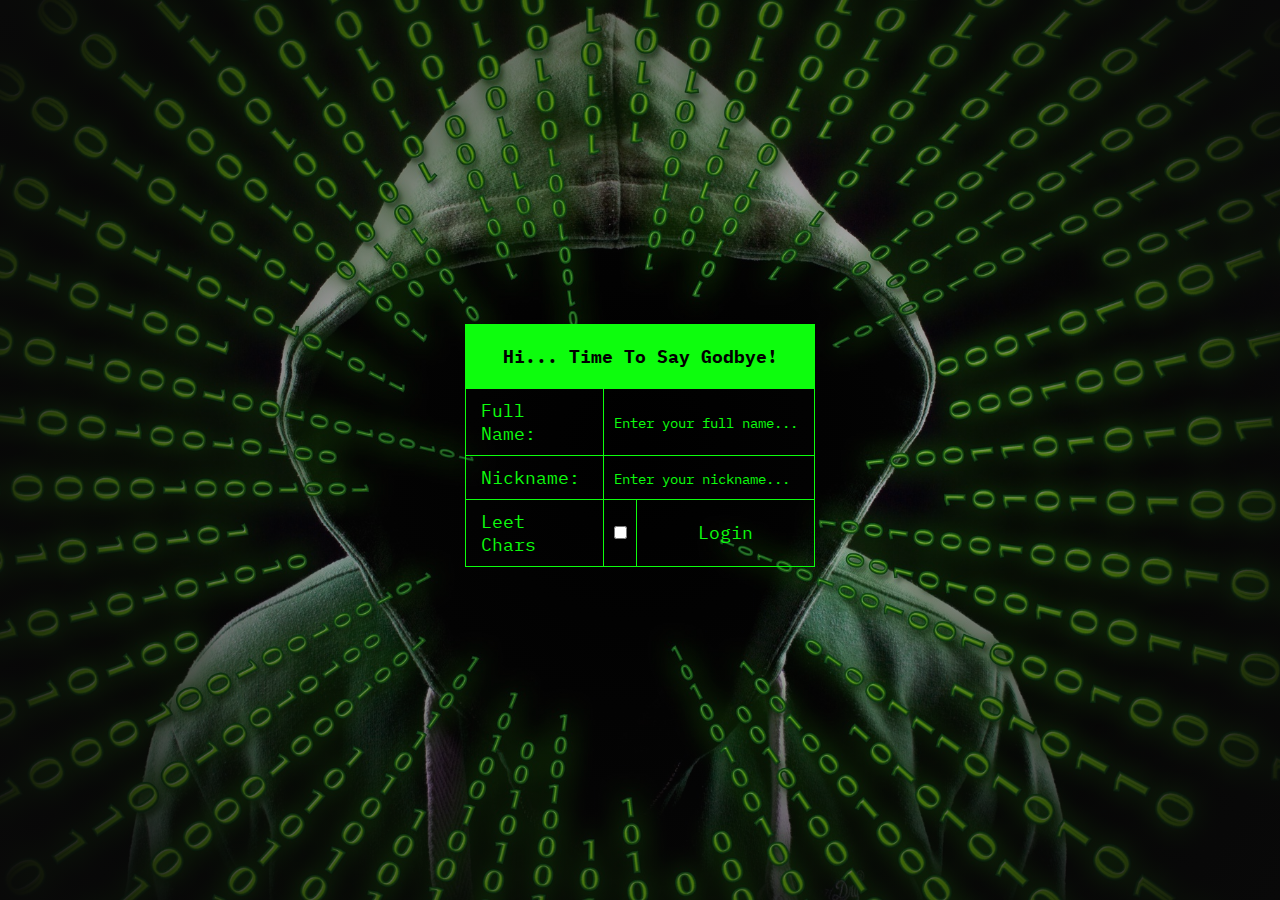
<file: index.html>
<!DOCTYPE html>
<html lang="en">
    <head>
        <meta charset="UTF-8">
        <meta http-equiv="X-UA-Compatible" content="IE=edge">
        <meta name="viewport" content="width=device-width, initial-scale=1.0">
        <meta http-equiv="Content-Type" content="text/html;charset=UTF-8">
        <link rel="stylesheet" href="styles/main.css">
        <script defer src="scripts/main.js"></script>
        <title>Hacker Room - Chat With Special People!</title>
    </head>
    <body class="login">
        <form method="POST">
            <table>
                <tr>
                    <td colspan="3" class="login-title">
                        <h2>Hi... Time to say godbye!</h2>
                    </td>
                </tr>
                <tr>
                    <td class="label-container"><label>Full Name: </label></td>
                    <td colspan="2"><input type="text" name="fullname" placeholder="Enter your full name..." required></td>
                </tr>
                <tr>
                    <td class="label-container"><label>Nickname: </label></td>
                    <td colspan="2"><input type="text" name="username" placeholder="Enter your nickname..." required></td>
                </tr>
                <tr>
                    <td class="label-container"><label>Leet Chars</label></td>
                    <td><input type="checkbox" name="leet" style="margin: 0 auto;"></td>
                    <td><button>Login</button></td>
                </tr>
            </table>
            <p class="error-paragraph"></p>
        </form>
    </body>
</html>
</file>
<file: styles/main.css>
@charset "UTF-8";
@import url("/styles/variables.css");
@import url('https://fonts.googleapis.com/css2?family=IBM+Plex+Mono:wght@400;700&display=swap');


/* reset some default styles */
* , ::after, ::before {
    margin: 0;
    padding: 0;
    list-style-type: none;
    box-sizing: border-box;
    font-family: 'IBM Plex Mono', 'Courier New', 'Ubuntu Mono', Courier, monospace;
    outline: none;
    font-size: 18px;
    scroll-behavior: smooth;
    text-decoration: none;
}

/* these .hidden-scrollbar are making scrollbar hidden but still work */
.hidden-scrollbar::-webkit-scrollbar {
    scrollbar-width: thin;
    width: 0 !important;
}
.hidden-scrollbar {
    scrollbar-width: thin;
    -ms-overflow-style: none;
    overflow: -moz-scrollbars-none;
}


body.login {
    height: 100vh;
    width: 100vw;
    background-image: url("/images/hacker-background.jpg");
    background-repeat: no-repeat;
    background-size: cover;
    background-position: center;
    position: relative;
    display: flex;
    justify-content: center;
    align-items: center;
}
body.login::after {
    content: "";
    position: absolute;
    width: 100%;
    height: 100%;
    background-image: radial-gradient(circle, transparent, var(--black));
}

::selection {
    background-color: var(--light-green);
    color: var(--black);
}
::placeholder {
    font-size: 14px;
}




/* input styling */

::placeholder, input, textarea {
    color: var(--light-green);
}
button, .btn {
    cursor: pointer;
    color: var(--light-green);
    padding: 25px;
    transition: .3s ease-in-out;
}
button:hover, .btn:hover {
    color: var(--black);
    background-color: var(--light-green);
    transition: .3s ease-in-out;
}
input, textarea, button {
    background-color: transparent;
    padding: 10px;
    border: none;
    resize: none;
}



/* login page */
body.login > form {
    max-width: 350px;
    position: relative;
    z-index: 12;
}



table, td > input:not([type=checkbox]) {
    width: 100%;
}
.label-container {
    padding: 10px 15px;
}
table, th, td:not(.error-row) {
    border: 1px solid var(--light-green);
    border-collapse: collapse;
}



.login-title, .online-users-header, .welcome {
    background-color: var(--light-green);
    padding: 20px;
    text-align: center;
    text-transform: capitalize;
}



td > [type=checkbox] {
    display: block;
    margin: 0 auto;
}
td > button {
    width: 100%;
}



label {
    color: var(--light-green);
}



.error-paragraph {
    color: var(--dark-red);
    margin: 10px 0;
    text-align: center;
}







/* styling chat page */
body.chat {
    height: 100vh;
    width: 100vw;
    background-image: url("/images/matrix.png");
    background-repeat: no-repeat;
    background-size: cover;
    position: relative;
    display: flex;
    min-width: 300px;
    max-width: 1280px;
}
body.chat::after {
    content: "";
    position: absolute;
    width: 100%;
    height: 100%;
    background-color: rgba(0,0,0,0.95);
}

.container {
    position: absolute;
    z-index: 10;
    width: 100%;
    height: 100%;
    display: flex;
    flex-flow: column;
}



.nav-row {
    display: flex;
    flex-direction: row;
}
.nav-row > * {
    display: flex;
    align-items: center;
}
.welcome {
    flex: 1;
    font-weight: bold;
    background-color: var(--light-green);
    color: var(--black);
}
.btn.logout {
    border-bottom: 1px solid var(--light-green);
}



.interface-row, .form-row {
    display: flex;
    flex-direction: row;
    width: 100%;
}
.interface-row {
    /* overflow: hidden; */
    border-bottom: 1px var(--light-green) solid;
}

.interface-row, .messages-container-col, .message-input {
    flex: 1;
}
.messages-container-col {
    padding-bottom: 10px;
}

.message-row {
    color: var(--light-green);
    display: flex;
    padding: 10px 0 0;
    align-items: center;
    word-break: break-word;
    hyphens: auto;
}
.mine {
    flex-direction: row-reverse;
    padding: 10px 10px 0 0;
}
.message {
    color: var(--black);
    background-color: var(--light-green);
    padding: 5px;
    border-radius: 5px;
}
.mine > .message {
    background-color: var(--dark-green);
    border-bottom-right-radius: 0;
}
.sender-info + .message {
    border-bottom-left-radius: 0;
}
.sender-info {
    font-weight: bolder;
    font-size: 15px;
    padding: 0 10px 0 5px;
}

   




.online-users-col {
    display: flex;
    flex-direction: column;
}
.online-users-col, .online-users-header {
    flex: 1;
    min-width: 170px;
    max-width: 200px;
    border-left: 1px var(--light-green) solid;
}
.messages-container-col, .interface-row, .online-users-col {
    overflow: auto;
}
.online-user {
    padding: 10px 15px;
    text-align: center;
    text-transform: uppercase;
    color: var(--light-green);
    border-bottom: 1px solid var(--light-green);

}









/* styles for small screens */
@media all and (max-width: 720px) {
    *, ::after, ::before {
        font-size: 16px;
    }
    /* styles for login page */
    /* styling for chat page */
    .online-users-col, .online-users-header {
        display: none;
    }
}
</file>
